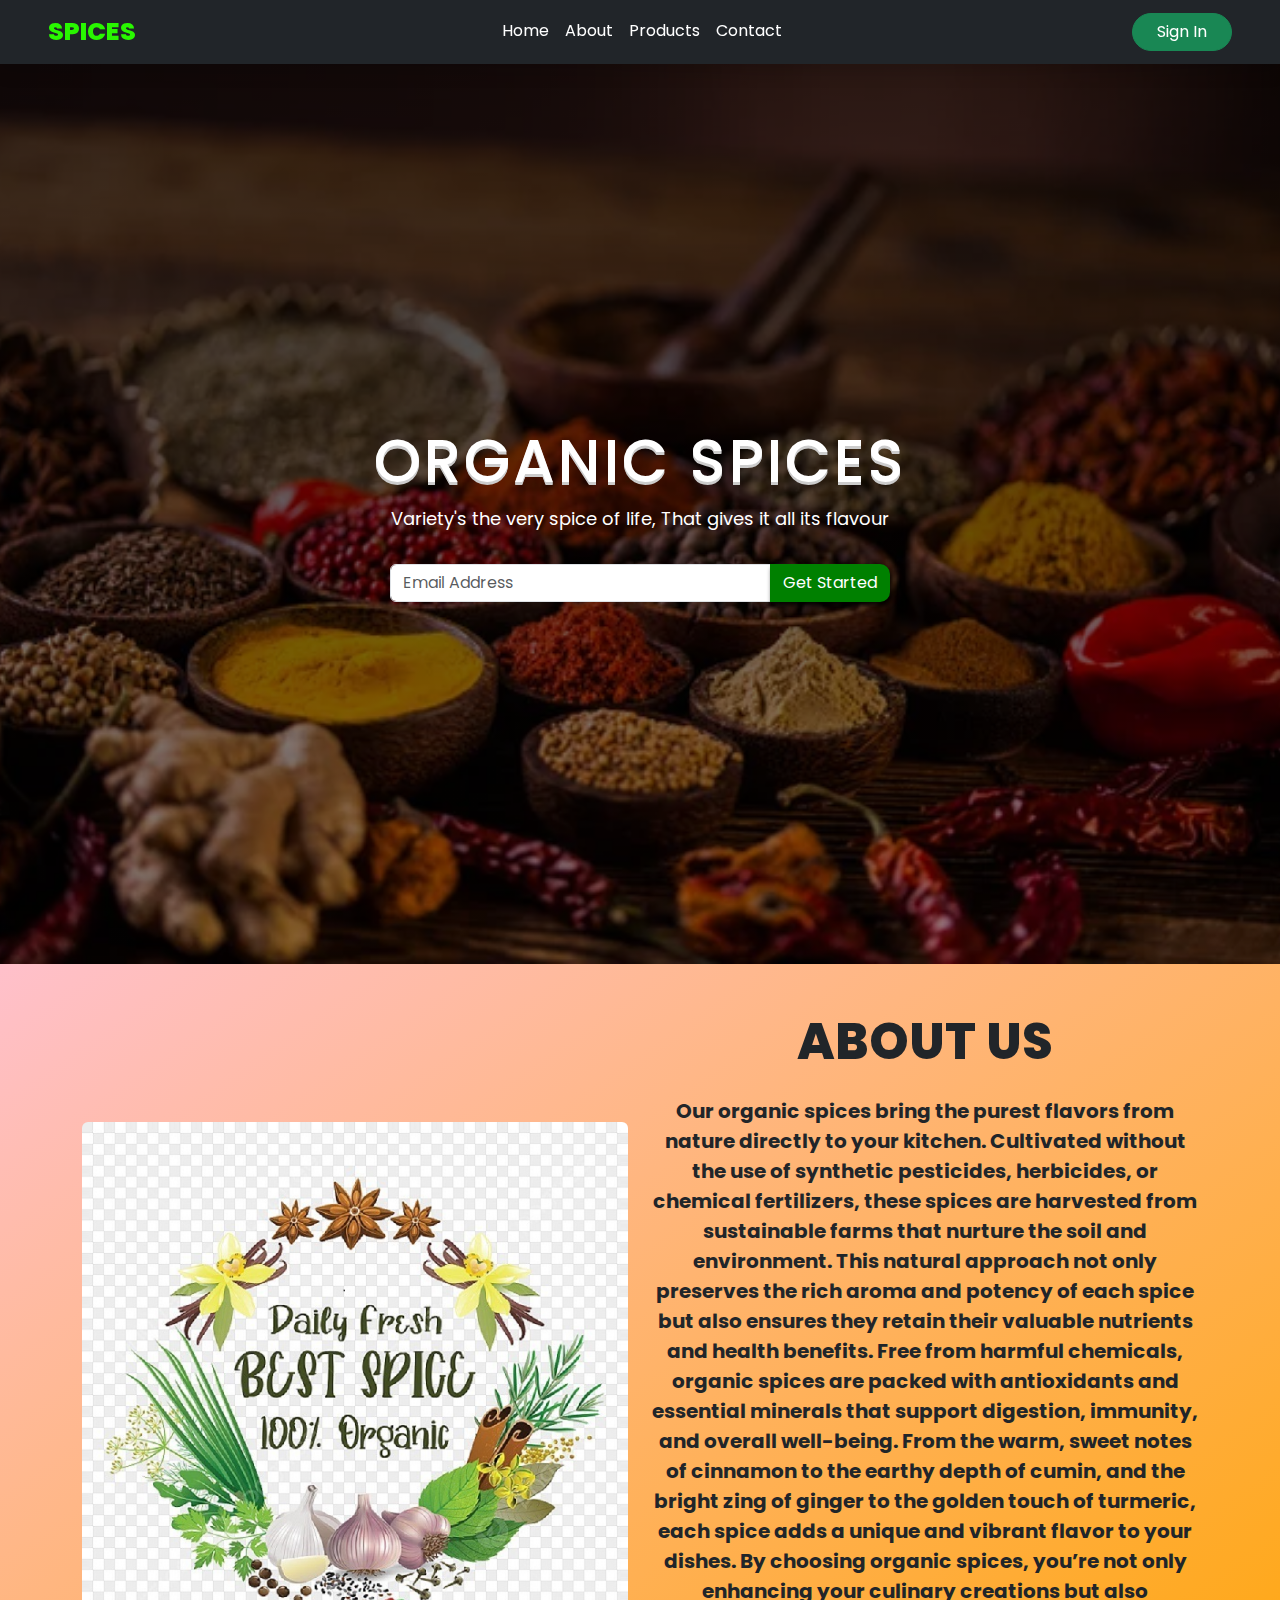
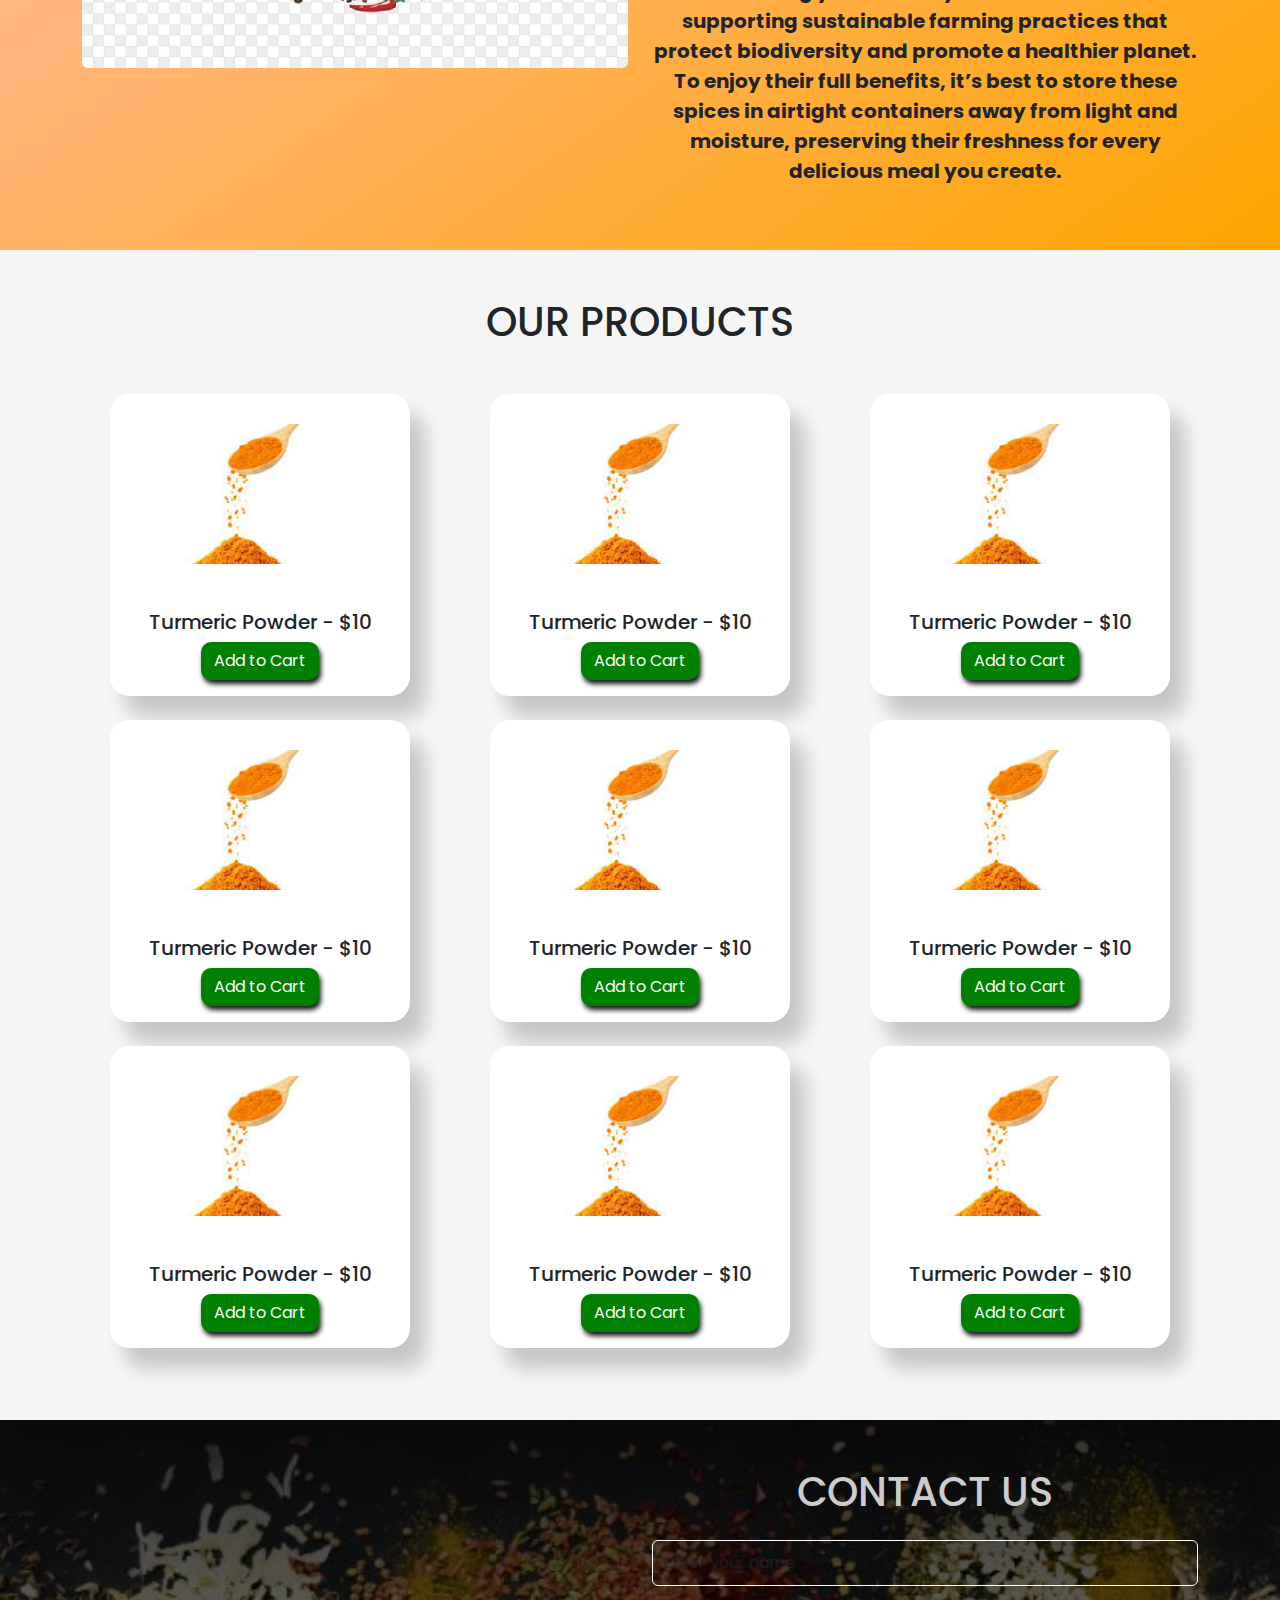
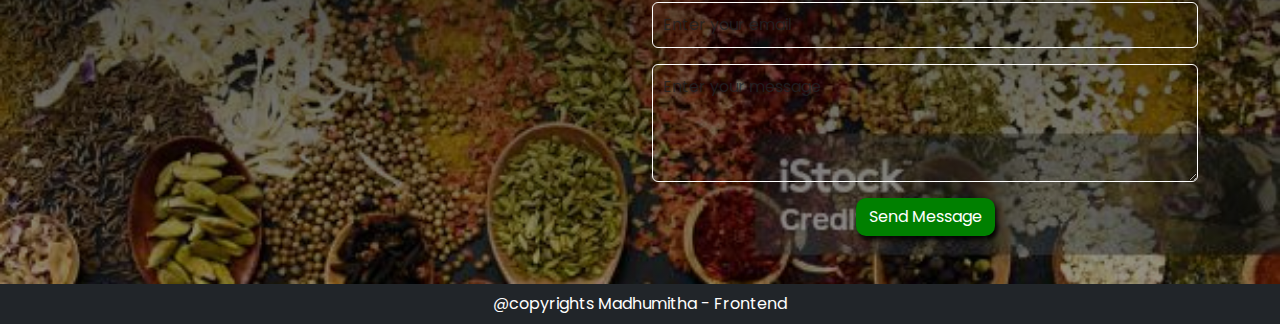
<file: bootstrap/index.html>
<!DOCTYPE html>
<html lang="en">
<head>
  <meta charset="UTF-8" />
  <meta name="viewport" content="width=device-width, initial-scale=1.0"/>
  <title>Spices</title>
  <link href="https://cdn.jsdelivr.net/npm/bootstrap@5.3.0/dist/css/bootstrap.min.css" rel="stylesheet"/>
  <link rel="stylesheet" href="style.css" />
</head>
<body>

<!-- Navbar -->
<nav class="navbar navbar-expand-lg navbar-dark bg-dark sticky-top shadow" id="nb">
  <div class="container-fluid px-5">
    <a class="navbar-brand" href="#">SPICES</a>
    <button class="navbar-toggler" type="button" data-bs-toggle="collapse" data-bs-target="#navbarNav">
      <span class="navbar-toggler-icon"></span>
    </button>
    <div class="collapse navbar-collapse" id="navbarNav">
      <ul class="navbar-nav mx-auto">
        <li class="nav-item"><a class="nav-link" href="#h">Home</a></li>
        <li class="nav-item"><a class="nav-link" href="#ab">About</a></li>
        <li class="nav-item"><a class="nav-link" href="#p">Products</a></li>
        <li class="nav-item"><a class="nav-link" href="#c">Contact</a></li>
      </ul>
      <button class="btn btn-success rounded-pill px-4">Sign In</button>
    </div>
  </div>
</nav>

<!-- Home Section -->
<section id="h" class="d-flex flex-column justify-content-center align-items-center text-white text-center">
  <h1>ORGANIC SPICES</h1>
  <p>Variety's the very spice of life, That gives it all its flavour</p>
  <div class="input-group w-75 w-md-50 mt-3">
    <input type="text" class="form-control" placeholder="Email Address"/>
    <button class="btn s">Get Started</button>
  </div>
</section>

<!-- About Section -->
<section id="ab" class="p-5 text-dark">
  <div class="container">
    <div class="row align-items-center">
      <div class="col-lg-6 col-md-6 col-12 mb-4">
        <img src="b2.jpg" class="img-fluid rounded" alt="About Us"/>
      </div>
      <div class="col-lg-6 col-md-6 col-12">
        <h1 class="mb-4">ABOUT US</h1>
        <p>Our organic spices bring the purest flavors from nature directly to your kitchen. Cultivated without the use of synthetic pesticides, herbicides, or chemical fertilizers, these spices are harvested from sustainable farms that nurture the soil and environment. This natural approach not only preserves the rich aroma and potency of each spice but also ensures they retain their valuable nutrients and health benefits. Free from harmful chemicals, organic spices are packed with antioxidants and essential minerals that support digestion, immunity, and overall well-being. From the warm, sweet notes of cinnamon to the earthy depth of cumin, and the bright zing of ginger to the golden touch of turmeric, each spice adds a unique and vibrant flavor to your dishes. By choosing organic spices, you’re not only enhancing your culinary creations but also supporting sustainable farming practices that protect biodiversity and promote a healthier planet. To enjoy their full benefits, it’s best to store these spices in airtight containers away from light and moisture, preserving their freshness for every delicious meal you create.</p>
        
      </div>
    </div>
  </div>
</section>

<!-- Products Section -->
<section id="p" class="py-5">
  <div class="container text-center">
    <h1 class="mb-5">OUR PRODUCTS</h1>
    <div class="row justify-content-center">
      <!-- Product Card -->
      <div class="col-lg-4 col-md-6 col-sm-12 mb-4">
        <div class="card mx-auto">
          <img src="b3.jpeg" class="card-img-top" alt="Turmeric">
          <div class="card-body text-center">
            <h5 class="card-title">Turmeric Powder - $10</h5>
            <a href="#" class="btn s">Add to Cart</a>
          </div>
        </div>
      </div>
      <div class="col-lg-4 col-md-6 col-sm-12 mb-4">
        <div class="card mx-auto">
          <img src="b3.jpeg" class="card-img-top" alt="Turmeric">
          <div class="card-body text-center">
            <h5 class="card-title">Turmeric Powder - $10</h5>
            <a href="#" class="btn s">Add to Cart</a>
          </div>
        </div>
      </div>
      <div class="col-lg-4 col-md-6 col-sm-12 mb-4">
        <div class="card mx-auto">
          <img src="b3.jpeg" class="card-img-top" alt="Turmeric">
          <div class="card-body text-center">
            <h5 class="card-title">Turmeric Powder - $10</h5>
            <a href="#" class="btn s">Add to Cart</a>
          </div>
        </div>
      </div>
      <!-- Duplicate more cards as needed -->
    </div>
    <div class="row justify-content-center">
      <!-- Product Card -->
      <div class="col-lg-4 col-md-6 col-sm-12 mb-4">
        <div class="card mx-auto">
          <img src="b3.jpeg" class="card-img-top" alt="Turmeric">
          <div class="card-body text-center">
            <h5 class="card-title">Turmeric Powder - $10</h5>
            <a href="#" class="btn s">Add to Cart</a>
          </div>
        </div>
      </div>
      <div class="col-lg-4 col-md-6 col-sm-12 mb-4">
        <div class="card mx-auto">
          <img src="b3.jpeg" class="card-img-top" alt="Turmeric">
          <div class="card-body text-center">
            <h5 class="card-title">Turmeric Powder - $10</h5>
            <a href="#" class="btn s">Add to Cart</a>
          </div>
        </div>
      </div>
      <div class="col-lg-4 col-md-6 col-sm-12 mb-4">
        <div class="card mx-auto">
          <img src="b3.jpeg" class="card-img-top" alt="Turmeric">
          <div class="card-body text-center">
            <h5 class="card-title">Turmeric Powder - $10</h5>
            <a href="#" class="btn s">Add to Cart</a>
          </div>
        </div>
      </div>
      <!-- Duplicate more cards as needed -->
    </div>
    <div class="row justify-content-center">
      <!-- Product Card -->
      <div class="col-lg-4 col-md-6 col-sm-12 mb-4">
        <div class="card mx-auto">
          <img src="b3.jpeg" class="card-img-top" alt="Turmeric">
          <div class="card-body text-center">
            <h5 class="card-title">Turmeric Powder - $10</h5>
            <a href="#" class="btn s">Add to Cart</a>
          </div>
        </div>
      </div>
      <div class="col-lg-4 col-md-6 col-sm-12 mb-4">
        <div class="card mx-auto">
          <img src="b3.jpeg" class="card-img-top" alt="Turmeric">
          <div class="card-body text-center">
            <h5 class="card-title">Turmeric Powder - $10</h5>
            <a href="#" class="btn s">Add to Cart</a>
          </div>
        </div>
      </div>
      <div class="col-lg-4 col-md-6 col-sm-12 mb-4">
        <div class="card mx-auto">
          <img src="b3.jpeg" class="card-img-top" alt="Turmeric">
          <div class="card-body text-center">
            <h5 class="card-title">Turmeric Powder - $10</h5>
            <a href="#" class="btn s">Add to Cart</a>
          </div>
        </div>
      </div>
      <!-- Duplicate more cards as needed -->
    </div>
  </div>
</section>

<!-- Contact Section -->
<section id="c" class="text-white text-center p-5">
  <div class="container">
    <div class="row align-items-center">
      <div class="col-lg-6 col-md-6 col-12">
        
      </div>
      <div class="col-lg-6 col-md-6 col-12">
        <h1>CONTACT US</h1>
        <form class="mt-4">
          <input type="text" class="form-control mb-3" placeholder="Enter your name ">
          <input type="email" class="form-control mb-3" placeholder="Enter your email">
          <textarea class="form-control mb-3" rows="4" placeholder="Enter your message"></textarea>
          <button type="submit" class="btn s">Send Message</button>
        </form>
      </div>
    </div>
  </div>
</section>

<!-- Footer -->
<footer class="bg-dark text-white text-center py-2">
  @copyrights Madhumitha - Frontend
</footer>

<script src="https://cdn.jsdelivr.net/npm/bootstrap@5.3.0/dist/js/bootstrap.bundle.min.js"></script>
</body>
</html>
</file>
<file: bootstrap/style.css>
@import url('https://fonts.googleapis.com/css2?family=Poppins:wght@300;400;600;800&display=swap');

* {
  margin: 0;
  padding: 0;
  box-sizing: border-box;
  font-family: "Poppins", sans-serif;
}

body {
  scrollbar-width: none;
  -ms-overflow-style: none;
}
body::-webkit-scrollbar {
  display: none;
}

/* Navbar */
#nb {
  box-shadow: 5px 5px 20px rgba(0, 0, 0, 0.5);
}
.navbar .navbar-brand {
  font-weight: 800;
  color: #29f700 !important;
  font-size: 25px;
}
#navbarNav a {
  color: white;
  border-bottom: 2px solid transparent;
}
#navbarNav a:hover {
  border-bottom: 2px solid #29f700;
}

/* Home */
#h {
  background: linear-gradient(rgba(0,0,0,0.8), rgba(0,0,0,0.4)), url('b1.jpg');
  background-size: cover;
  background-position: center;
  min-height: 100vh;
  display: flex;
  align-items: center;
  text-align: center;
  justify-content: center;
  flex-direction: column;
  padding: 20px;
}
#h h1 {
  font-size: 60px;
  letter-spacing: 3px;
  text-shadow: 0px 1px 0px #ccc,
               0px 2px 0px #ccc,
               0px 3px 0px #ccc;
}
#h p {
  font-size: 18px;
}
#h .input-group {
  max-width: 500px;
  margin-top: 20px;
}

/* Common Button Style */
.s {
  background-color: green !important;
  color: white !important;
  height: 38px;
  box-shadow: 2px 4px 5px rgba(0,0,0,0.9);
  border-radius: 10px;
}

/* About Section */
#ab {
  background: linear-gradient(to bottom right, pink, orange);
  padding: 50px 20px;
  text-align: center;
}
#ab h1 {
  font-size: 50px;
  font-weight: 800;
}
#ab p {
  font-weight: 700;
  font-size: 20px;
}

/* Products */
#p {
  background: #f5f5f5;
  padding: 50px 20px;
  display: flex;
  flex-wrap: wrap;
  gap: 20px;
  justify-content: center;
}
.card {
  width: 100%;
  max-width: 300px;
  border: none;
  border-radius: 20px;
  box-shadow: 15px 20px 20px rgba(0,0,0,0.2), inset 4px 4px 10px white;
  transition: all 0.3s ease-in-out;
}
.card:hover {
  box-shadow: inset 10px 15px 15px rgba(0,0,0,0.3), inset -4px -4px 10px white;
}
/* Keep card img styles exactly as original */
.card img {
  height: 200px;
  object-fit: cover;
  border-radius: 20px 20px 0 0;
  padding: 30px;
}

/* Contact Section */
#c {
  background: linear-gradient(rgba(0,0,0,0.8), rgba(0,0,0,0.4)), url('b4.jpg');
  background-size: cover;
  background-position: center;
  padding: 50px 20px;
  text-align: center;
}
#c h1 {
  color: #ccc;
}
#c form input,
#c form textarea {
  background-color: transparent;
  color: #fff;
  border: 1px solid #fff;
  width: 100%;
  padding: 10px;
  margin-bottom: 15px;
}
form input::placeholder,
form textarea::placeholder {
  color: #ccc;
}

/* Footer */
footer {
  background: black;
  color: white;
  text-align: center;
  padding: 10px 0;
}

/* ============================= */
/*         MEDIA QUERIES        */
/* ============================= */

/* Tablets */
@media (max-width: 991px) {
  #h h1 {
    font-size: 45px;
  }

  #ab h1 {
    font-size: 40px;
  }

  .card {
    max-width: 250px;
  }
}

/* Mobile Phones */
@media (max-width: 767px) {
  #h h1 {
    font-size: 35px;
  }

  #h p {
    font-size: 16px;
  }

  .navbar .navbar-brand {
    font-size: 20px;
  }

  #ab h1 {
    font-size: 30px;
  }

  #ab p {
    font-size: 18px;
  }

  #c h1 {
    font-size: 28px;
  }

  .card {
    max-width: 100%;
  }

  #p {
    flex-direction: column;
    align-items: center;
  }
}

/* Extra Small Devices */
@media (max-width: 480px) {
  #h h1 {
    font-size: 28px;
  }

  #h .input-group {
    flex-direction: column;
  }

  #h .input-group .form-control,
  #h .input-group .btn {
    width: 100%;
    margin-top: 10px;
  }
}
</file>
